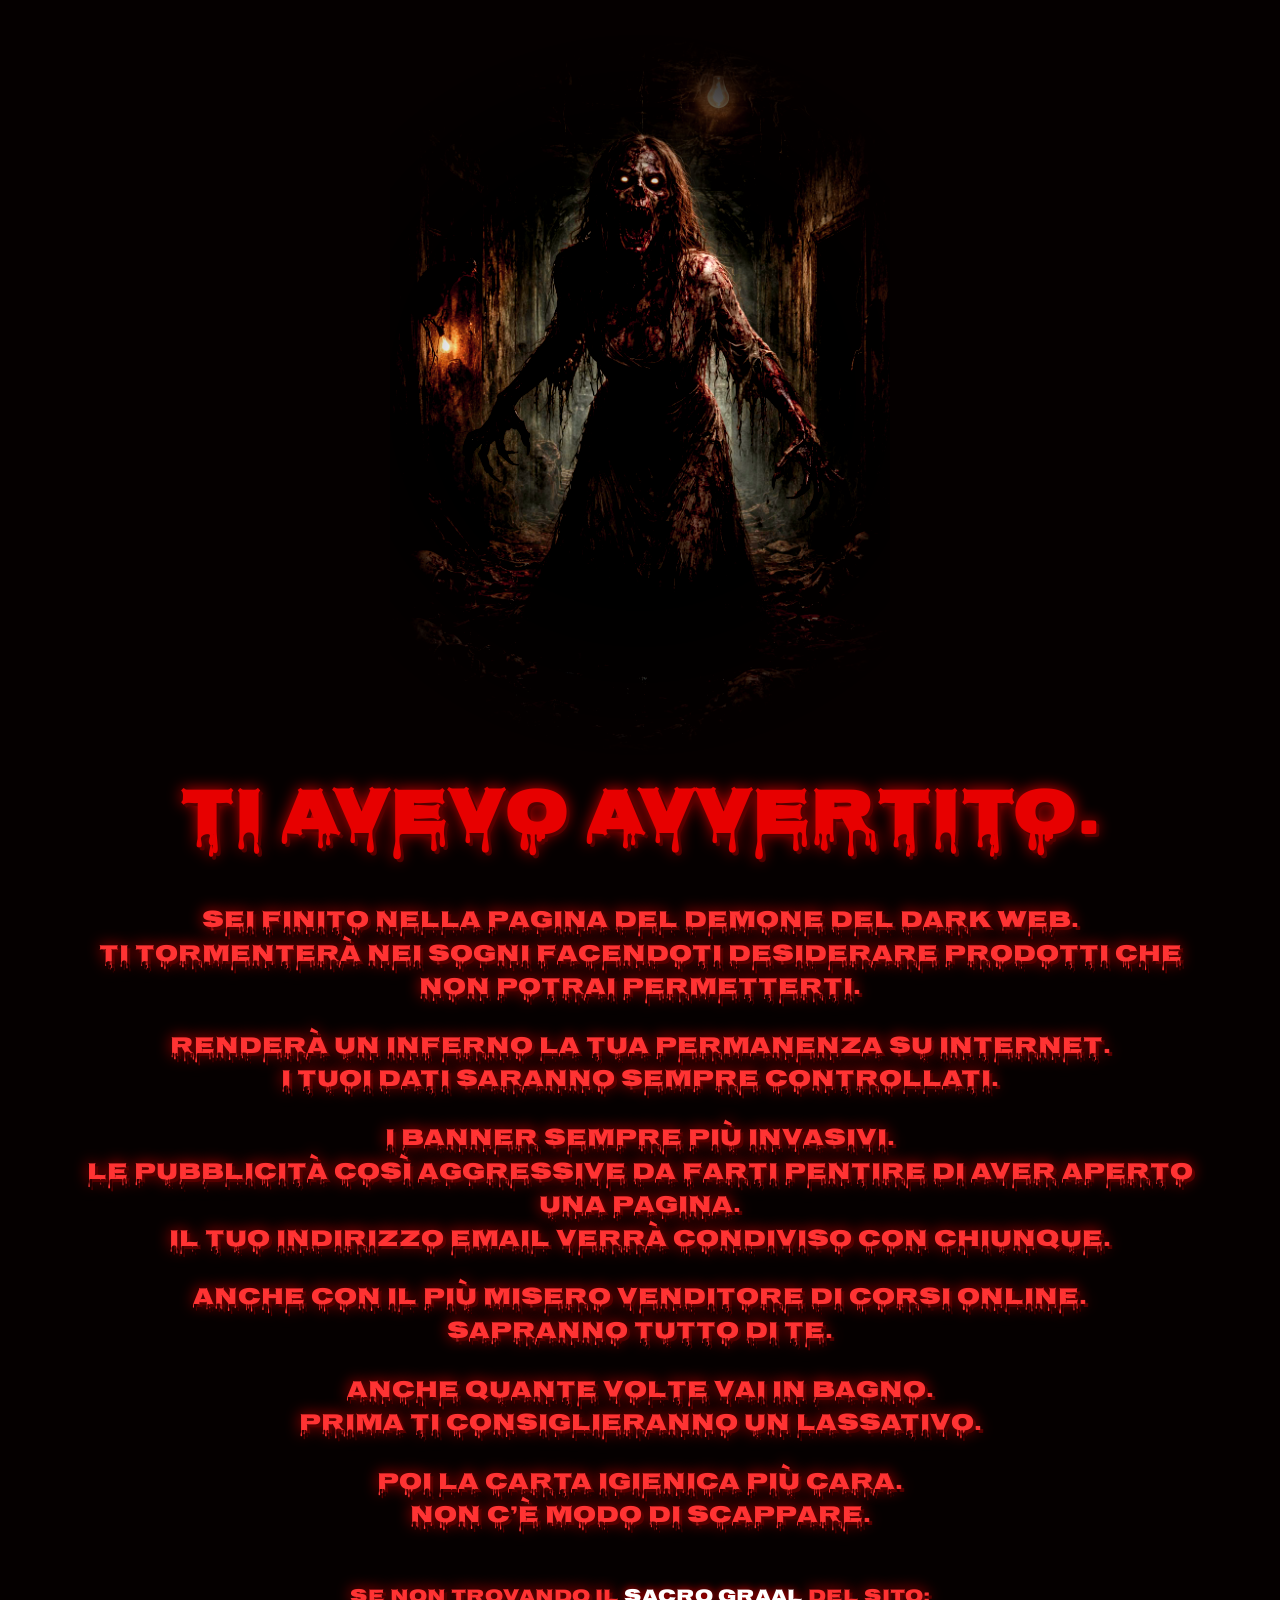
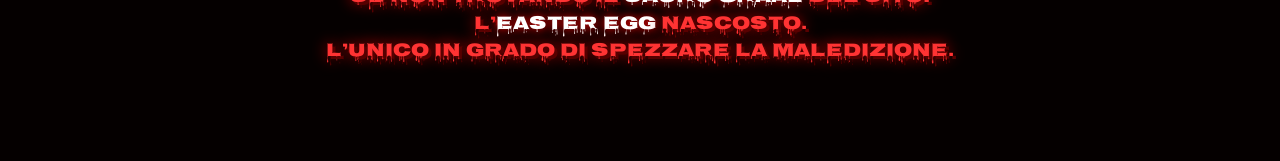
<file: horror.html>
<!DOCTYPE html>
<html lang="it">
<head>
    <meta charset="UTF-8">
    <meta name="viewport" content="width=device-width, initial-scale=1.0">
    <title>IL DEMONE DEL DARK WEB</title>
    
    <link rel="preconnect" href="https://fonts.googleapis.com">
    <link rel="preconnect" href="https://fonts.gstatic.com" crossorigin>
    <link href="https://fonts.googleapis.com/css2?family=Nosifer&display=swap" rel="stylesheet">

    <style>
        /* --- RESET E BASE --- */
        * { margin: 0; padding: 0; box-sizing: border-box; }

        body {
            /* [MODIFICA] Cambiato da height a min-height per permettere lo scroll */
            min-height: 100vh;
            background-color: #050000;
            display: flex;
            justify-content: center;
            align-items: center;
            flex-direction: column;
            
            /* [MODIFICA] RIMOSSO overflow: hidden così puoi scrollare se il testo è lungo */
            /* overflow: hidden; */ 
            
            /* Aggiunto un po' di spazio in fondo per non attaccare il testo al bordo */
            padding-bottom: 50px; 
            
            /* SFONDO PULSANTE INFERNALE */
            animation: hell-pulse 4s infinite ease-in-out;
        }

        @keyframes hell-pulse {
            0%, 100% { box-shadow: inset 0 0 50px rgba(50, 0, 0, 0.5); }
            50% { box-shadow: inset 0 0 200px rgba(180, 0, 0, 0.3); }
        }

        /* --- CONTENITORE PRINCIPALE --- */
        .nightmare-container {
            position: relative;
            z-index: 10;
            text-align: center;
            max-width: 90%;
            padding: 20px;
            /* [MODIFICA] Animazione 'jitter' RIMOSSA da qui. Il testo ora è fermo. */
        }

        /* --- L'IMMAGINE DEL DEMONE --- */
        .demon-img {
            width: 100%;
            max-width: 500px;
            height: auto;
            -webkit-mask-image: radial-gradient(circle, black 40%, transparent 80%);
            mask-image: radial-gradient(circle, black 40%, transparent 80%);
            filter: contrast(1.3) saturate(1.5) hue-rotate(-10deg);
            margin-bottom: -30px;
            position: relative;
            z-index: 1;

            /* [MODIFICA] Animazione 'jitter' SPOSTATA QUI. Solo l'immagine trema. */
            animation: jitter 0.2s infinite;
        }

        /* --- TIPOGRAFIA SANGUE --- */
        .blood-text {
            font-family: 'Nosifer', cursive;
            color: #e70000;
            text-transform: uppercase;
            position: relative;
            z-index: 10;
            
            text-shadow: 
                3px 3px 0px #570000,
                0 0 15px rgba(255, 0, 0, 0.8),
                0 5px 10px rgba(0,0,0,0.8);
                
            /* [MODIFICA] Rimosso anche lo sfarfallio del testo per massima leggibilità */
            /* animation: text-flicker 0.1s infinite alternate; */
        }

        h1.blood-text {
            font-size: clamp(2.5rem, 5vw, 5rem);
            margin-bottom: 30px;
            letter-spacing: 2px;
            margin-top: 20px; /* Un po' di spazio sopra il titolo */
        }

        .story-block {
            font-size: clamp(1rem, 2vw, 1.5rem);
            line-height: 1.4;
            margin-bottom: 25px;
            color: #ff3333;
        }
        
        .highlight {
            color: #fff;
            text-shadow: 0 0 10px red;
        }

        /* --- ANIMAZIONI DISTURBANTI --- */
        /* Tremolio rapido (Ora solo per l'immagine) */
        @keyframes jitter {
            0% { transform: translate(0,0); }
            25% { transform: translate(1px, 1px); }
            50% { transform: translate(0, 0); }
            75% { transform: translate(-1px, -1px); }
            100% { transform: translate(0, 0); }
        }
        
        .noise-overlay {
            position: fixed;
            top: 0; left: 0; width: 100%; height: 100%;
            background: url('https://www.transparenttextures.com/patterns/stardust.png');
            opacity: 0.1;
            pointer-events: none;
            animation: noise-anim 0.5s infinite steps(10);
            z-index: 0; /* Deve stare sotto il testo */
        }
        @keyframes noise-anim {
            0% { background-position: 0 0; }
            100% { background-position: 100px 100px; }
        }

    </style>
</head>
<body>

    <div class="noise-overlay"></div>

    <audio autoplay loop hidden>
        <source src="audio/horror_sound.mp3" type="audio/mpeg">
        Il tuo browser non supporta l'elemento audio.
    </audio>

    <div class="nightmare-container">
        
        <img src="images/demon.jpg" alt="Demone" class="demon-img">

        <h1 class="blood-text">Ti avevo avvertito.</h1>

        <div class="blood-text story-block">
            Sei finito nella pagina del Demone del Dark Web.<br>
            Ti tormenterà nei sogni facendoti desiderare prodotti che non potrai permetterti.
        </div>

        <div class="blood-text story-block">
            Renderà un inferno la tua permanenza su internet.<br>
            I tuoi dati saranno sempre controllati.
        </div>

        <div class="blood-text story-block">
            I banner sempre più invasivi.<br>
            Le pubblicità così aggressive da farti pentire di aver aperto una pagina.<br>
            Il tuo indirizzo email verrà condiviso con chiunque.
        </div>

        <div class="blood-text story-block">
            Anche con il più misero venditore di corsi online.<br>
            Sapranno tutto di te.
        </div>

        <div class="blood-text story-block">
            Anche quante volte vai in bagno.<br>
            Prima ti consiglieranno un lassativo.
        </div>

        <div class="blood-text story-block" style="margin-bottom: 50px;">
            Poi la carta igienica più cara.<br>
            Non c’è modo di scappare.
        </div>

        <div class="blood-text story-block" style="font-size: 1.2rem;">
            Se non trovando il <span class="highlight">Sacro Graal</span> del sito:<br>
            l’<span class="highlight">Easter Egg</span> nascosto.<br>
            L’unico in grado di spezzare la maledizione.
        </div>

    </div>

</body>
</html>
</file>
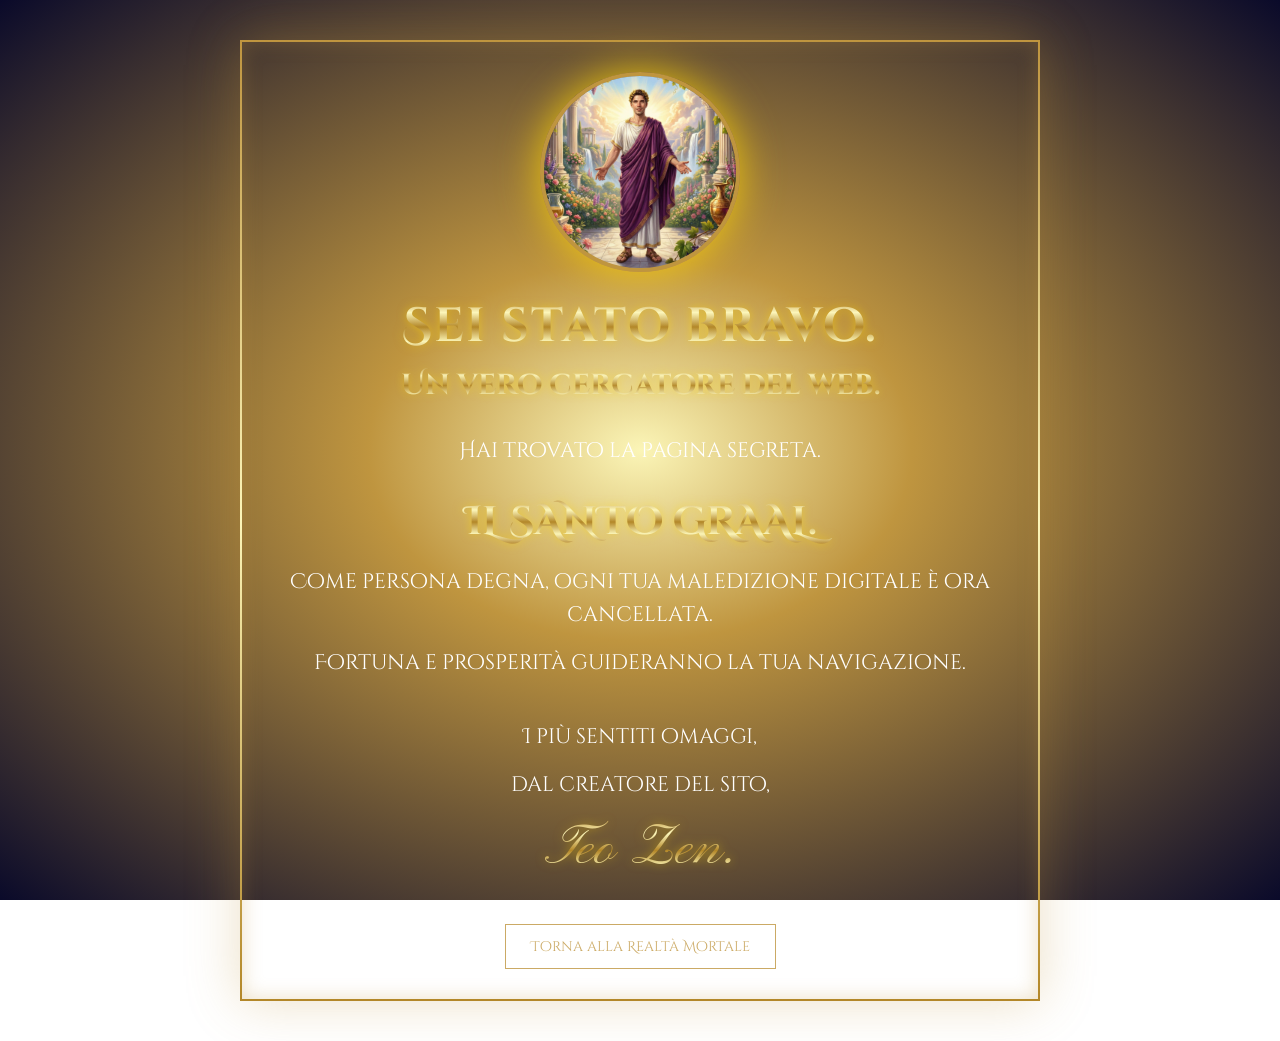
<file: winner.html>
<!DOCTYPE html>
<html lang="it">
<head>
    <meta charset="UTF-8">
    <meta name="viewport" content="width=device-width, initial-scale=1.0">
    <title>La Rivelazione</title>
    
    <link rel="preconnect" href="https://fonts.googleapis.com">
    <link rel="preconnect" href="https://fonts.gstatic.com" crossorigin>
    <link href="https://fonts.googleapis.com/css2?family=Cinzel+Decorative:wght@400;700&family=Pinyon+Script&display=swap" rel="stylesheet">

    <style>
        /* --- RESET E BASE --- */
        * { margin: 0; padding: 0; box-sizing: border-box; }

        body {
            min-height: 100vh;
            display: flex;
            justify-content: center;
            align-items: center; 
            text-align: center;
            /* RIMOSSO overflow: hidden per permettere lo scroll su mobile */
            /* overflow: hidden; */
            overflow-x: hidden; /* Evitiamo solo lo scroll orizzontale */
            
            font-family: 'Cinzel Decorative', cursive;
            
            /* SFONDO PARADISIACO */
            background: radial-gradient(ellipse at center, #fbf5b7 0%, #bf953f 30%, #0a0a2a 100%);
            background-attachment: fixed; /* Lo sfondo sta fermo mentre scrolli */
            color: #fff;
            
            /* Importante per mobile: un po' di spazio sopra e sotto */
            padding: 40px 20px;
        }

        /* --- EFFETTO ORO --- */
        .gold-text {
            background: linear-gradient(to bottom, #bf953f, #fcf6ba, #b38728, #fbf5b7, #aa771c);
            -webkit-background-clip: text;
            -webkit-text-fill-color: transparent;
            filter: drop-shadow(0 0 5px rgba(255, 215, 0, 0.5));
        }

        /* --- CONTENITORE PRINCIPALE --- */
        .divine-container {
            position: relative;
            z-index: 10;
            padding: 30px; /* Ridotto leggermente */
            width: 100%;
            max-width: 800px;
            
            border: 2px solid transparent;
            border-image: linear-gradient(to bottom, #bf953f, #fcf6ba, #b38728) 1;
            box-shadow: 0 0 50px rgba(191, 149, 63, 0.3), inset 0 0 20px rgba(191, 149, 63, 0.3);
            
            opacity: 0;
            transform: translateY(30px);
            animation: ascend 1.5s ease-out forwards 0.5s;
            
            /* Assicura che non esca dallo schermo orizzontalmente */
            margin: 0 auto; 
        }

        /* --- IMMAGINE --- */
        .deity-img {
            /* Dimensione reattiva: 200px su PC, ma si rimpicciolisce su mobile */
            width: clamp(120px, 30vw, 200px); 
            height: clamp(120px, 30vw, 200px);
            
            border-radius: 50%;
            object-fit: cover;
            border: 4px solid #bf953f;
            box-shadow: 0 0 40px rgba(255, 215, 0, 0.8);
            margin-bottom: 20px;
        }

        /* --- TIPOGRAFIA RESPONSIVE (Uso clamp) --- */
        /* clamp(minimo, preferito, massimo) */
        
        h1 {
            font-size: clamp(2rem, 5vw, 3rem); /* Si adatta tra 2rem e 3rem */
            margin-bottom: 10px;
            letter-spacing: 2px;
            line-height: 1.2;
        }

        h2 {
            font-size: clamp(1.2rem, 3vw, 1.8rem);
            margin-bottom: 30px;
            opacity: 0.9;
        }

        h3 {
            font-size: clamp(1.8rem, 4vw, 2.5rem);
            margin: 30px 0 20px 0;
            text-transform: uppercase;
            line-height: 1.2;
        }

        p {
            font-size: clamp(1rem, 2.5vw, 1.3rem);
            line-height: 1.6;
            margin-bottom: 15px;
            padding: 0 10px; /* Margine laterale per non toccare i bordi */
        }

        /* --- FIRMA --- */
        .signature-block {
            margin-top: 40px;
        }
        .signature {
            font-family: 'Pinyon Script', cursive;
            font-size: clamp(2.5rem, 6vw, 3.5rem); /* Firma adattabile */
            margin-top: 10px;
            line-height: 1.2;
        }

        /* --- ANIMAZIONI --- */
        @keyframes ascend {
            to { opacity: 1; transform: translateY(0); }
        }

        /* --- PARTICELLE --- */
        .particles {
            position: fixed; /* Fixed così coprono tutto anche se scrolli */
            top: 0; left: 0; width: 100%; height: 100%;
            pointer-events: none;
            z-index: 1;
        }
        .particle {
            position: absolute;
            bottom: -10px;
            background: radial-gradient(circle, #fff, transparent 60%);
            border-radius: 50%;
            opacity: 0;
            animation: float-up 5s infinite linear;
        }
        .p1 { width: 5px; height: 5px; left: 10%; animation-delay: 0s; animation-duration: 7s; }
        .p2 { width: 8px; height: 8px; left: 30%; animation-delay: 2s; animation-duration: 10s; }
        .p3 { width: 3px; height: 3px; left: 50%; animation-delay: 1s; animation-duration: 6s; }
        .p4 { width: 6px; height: 6px; left: 70%; animation-delay: 3s; animation-duration: 8s; }
        .p5 { width: 4px; height: 4px; left: 90%; animation-delay: 1.5s; animation-duration: 9s; }

        @keyframes float-up {
            0% { transform: translateY(0) scale(1); opacity: 0; }
            20% { opacity: 0.8; }
            100% { transform: translateY(-110vh) scale(0.5); opacity: 0; }
        }

        /* PULSANTE */
        .return-btn {
            display: inline-block;
            margin-top: 40px;
            text-decoration: none;
            color: #bf953f;
            border: 1px solid #bf953f;
            padding: 12px 25px; /* Tocco più facile su mobile */
            font-size: 0.9rem;
            transition: 0.3s;
            opacity: 0.8;
        }
        .return-btn:hover {
            background: rgba(191, 149, 63, 0.2);
            opacity: 1;
            box-shadow: 0 0 15px rgba(191, 149, 63, 0.5);
        }
    </style>
</head>
<body>

    <div class="particles">
        <span class="particle p1"></span>
        <span class="particle p2"></span>
        <span class="particle p3"></span>
        <span class="particle p4"></span>
        <span class="particle p5"></span>
    </div>

    <div class="divine-container">
        
        <img src="images/deity.jpg" alt="Divinità" class="deity-img">

        <h1 class="gold-text">Sei stato bravo.</h1>
        <h2 class="gold-text">Un vero cercatore del web.</h2>
        
        <p>Hai trovato la pagina segreta.</p>

        <h3 class="gold-text">Il Santo Graal.</h3>
        
        <p>Come persona degna, ogni tua maledizione digitale è ora cancellata.</p>
        <p>Fortuna e prosperità guideranno la tua navigazione.</p>

        <div class="signature-block">
            <p>I più sentiti omaggi,</p>
            <p>dal creatore del sito,</p>
            <div class="signature gold-text">Teo Zen.</div>
        </div>

        <a href="index.html" class="return-btn">Torna alla Realtà Mortale</a>

    </div>

</body>
</html>
</file>
